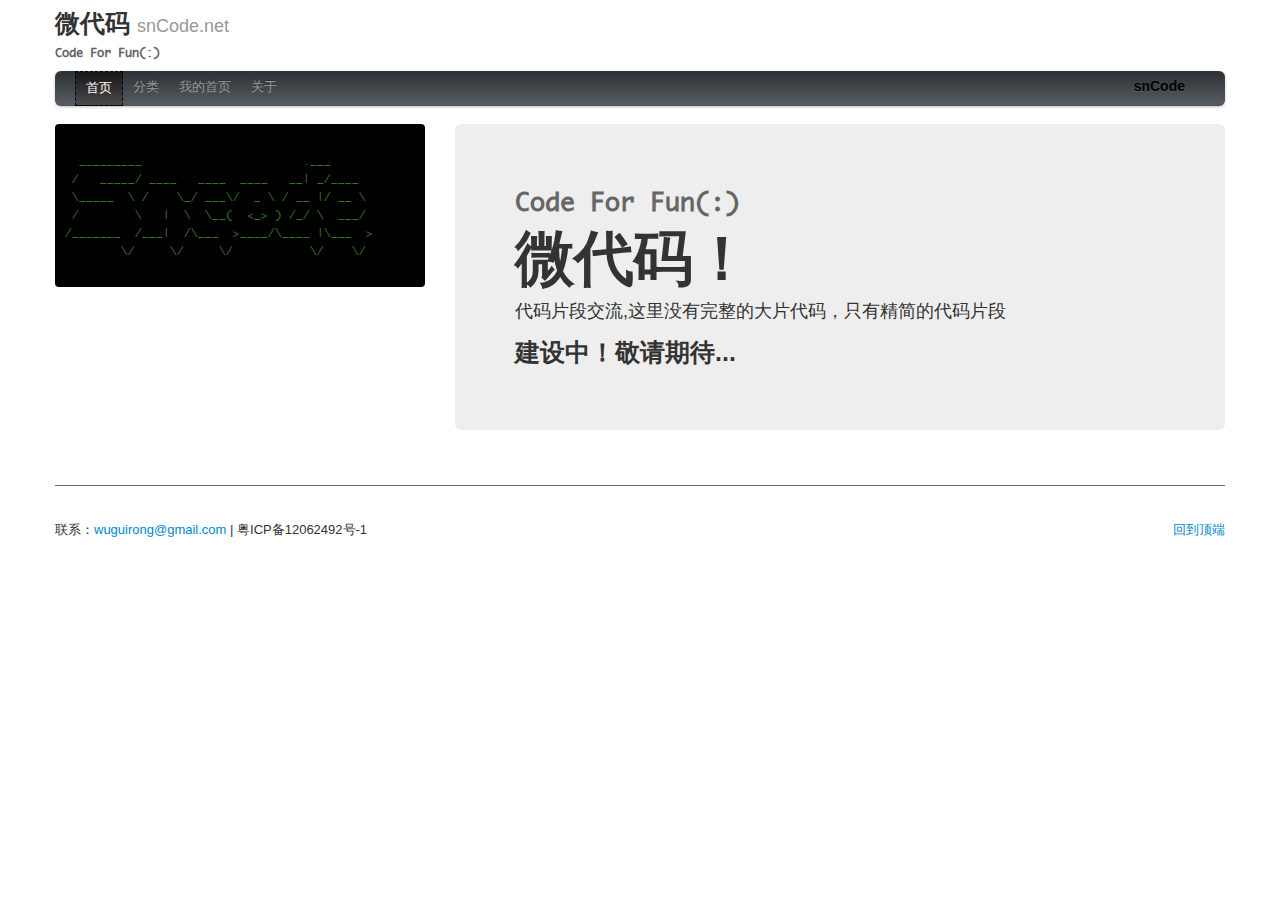
<file: webdesign/index.html>
<!DOCTYPE html>
<html lang="en">
<head>
<meta http-equiv="Content-Type" content="text/html; charset=UTF-8">
<title>微代码-代码片段交流</title>
<meta name="description" content="">
<meta name="author" content="">
<link rel="shortcut icon" href="favicon.ico" />
<link href="./css/bootstrap.css" rel="stylesheet">
<link href="./css/bootstrap-responsive.css" rel="stylesheet">
<link href="./css/my.css" rel="stylesheet">
</head>
<body >
<div class="container">
<header>
<div class="row">
	<div class="span6"><h2>微代码 <small>snCode.net </small>  </h2><h5 style="color:#666;font-family: Monaco, monacoregular;"><strong>Code For Fun(:)</strong></h5></div>
</div>
</header>
<div class="navbar">
    <div class="navbar-inner">
      <div class="container">
        <a class="btn btn-navbar" data-toggle="collapse" data-target=".nav-collapse">
          <span class="icon-bar"></span>
          <span class="icon-bar"></span>
          <span class="icon-bar"></span>
        </a>
        
        <div class="nav-collapse">
          <ul class="nav">
            <li class="active"><a href="#">首页</a></li>
            <li  ><a href="#">分类</a></li>
            <li  ><a href="#">我的首页</a></li>
            <li  ><a href="#">关于</a></li>
          </ul>
        </div><!-- /.nav-collapse -->
        <a class="brand" id="snbrand" href="#" style="">snCode</a>
      </div>
    </div><!-- /navbar-inner -->
  </div>
<div class="row-fluid">
	<div class="span4" >
	<pre style="background-color:black;color:#372;font-size:11px;"> 
  _________                       .___      
 /   _____/ ____   ____  ____   __| _/____  
 \_____  \ /    \_/ ___\/  _ \ / __ |/ __ \ 
 /        \   |  \  \__(  <_> ) /_/ \  ___/ 
/_______  /___|  /\___  >____/\____ |\___  >
        \/     \/     \/           \/    \/ 
    </pre>
    </div>
    <div class="span8">
      <div class="hero-unit">
        <h2 style="color:#666;font-family: Monaco, monacoregular;"><strong>Code For Fun(:)</strong></h2><p></p>
        <h1>微代码！</h1><p></p>
        <p> 代码片段交流,这里没有完整的大片代码，只有精简的代码片段</p>

        <h2>建设中！敬请期待...</h2>
      </div>
    </div>
</div>
<footer class="footer" >
<p class="pull-right"><a href="#">回到顶端</a></p>
<p> 联系：<a href="mailto:wuguirong@gmail.com" >wuguirong@gmail.com</a> | 粤ICP备12062492号-1</p>
</footer>
</div>
<script type="text/javascript" src="./js/jquery-1.8.1.js"></script>
<script type="text/javascript" src="./js/bootstrap.js"></script>
</body>
</html>
</file>
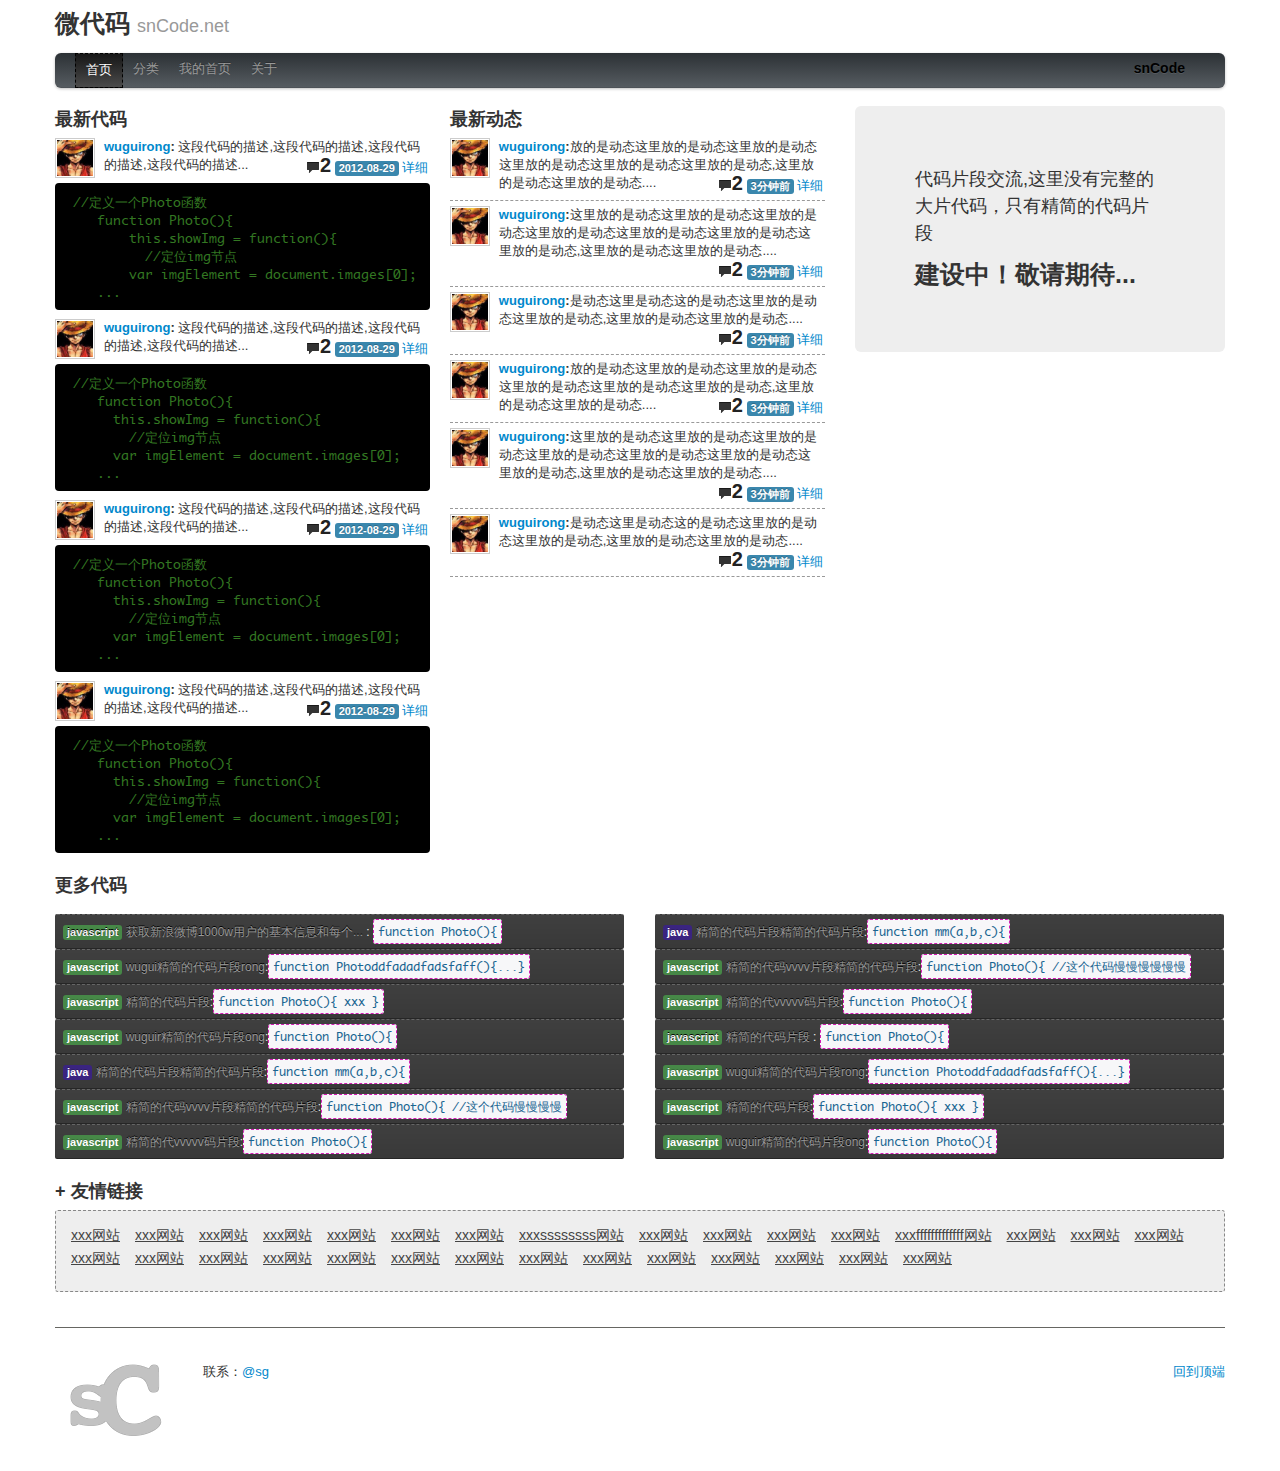
<file: webdesign/main.html>
<!DOCTYPE html>
<html lang="en">
<head>
<meta http-equiv="Content-Type" content="text/html; charset=UTF-8">
<title>微代码-代码片段交流</title>
<meta name="description" content="">
<meta name="author" content="">
<meta name="viewport" content="width=device-width, initial-scale=1"> 
<link rel="shortcut icon" href="favicon.ico" />
<link href="./css/bootstrap.css" rel="stylesheet">
<link href="./css/bootstrap-responsive.css" rel="stylesheet">
<link href="./css/my.css" rel="stylesheet">
</head>
<body>
<div class="container">
<header>
<div class="row">
	<div class="span3" id="site-logo"><h2>微代码 <small>snCode.net</small></h2></div>
</div>
</header>
  <div class="navbar">
    <div class="navbar-inner">
      <div class="container">
        <a class="btn btn-navbar" data-toggle="collapse" data-target=".nav-collapse">
          <span class="icon-bar"></span>
          <span class="icon-bar"></span>
          <span class="icon-bar"></span>
        </a>
        
        <div class="nav-collapse">
          <ul class="nav">
            <li class="active"><a href="#">首页</a></li>
            <li><a href="#">分类</a></li>
            <li><a href="#">我的首页</a></li>
            <li><a href="#">关于</a></li>
          </ul>
        </div><!-- /.nav-collapse -->
        <a class="brand" id="snbrand" href="#" style="">snCode</a>
      </div>
    </div><!-- /navbar-inner -->
  </div>
  <section>
	<div class="row">
	<div class="span8" >
		<div class="row-fluid">
			<div class="span6">
        <h3>最新代码</h3>
        <ul class="unstyled" >
          <li>
            <div class="row-fluid pd">
            <div class="span2" ><a href="#" ><img class="head" src="img/head.jpeg" /></a></div>
            <div class="span10" ><strong><a href="#">wuguirong</a>:</strong> 这段代码的描述,这段代码的描述,这段代码的描述,这段代码的描述... 
            <span class="pull-right"><i class="icon-comment"></i><a href="#" ><span class="commentcount">2</span></a> <span class="label label-info ">2012-08-29</span> <a href="#" >详细</a></span></div></div>
    				<pre style="background-color:black;color:#372;font-size:13px;"> //定义一个Photo函数
    function Photo(){
    	this.showImg = function(){
    	  //定位img节点
    	var imgElement = document.images[0];
    ... </pre>
          </li>
         <li>
            <div class="row-fluid pd">
            <div class="span2" ><a href="#" ><img class="head" src="img/head.jpeg" /></a></div>
            <div class="span10" ><strong><a href="#">wuguirong</a>:</strong> 这段代码的描述,这段代码的描述,这段代码的描述,这段代码的描述... 
            <span class="pull-right"><i class="icon-comment"></i><a href="#" ><span class="commentcount">2</span></a> <span class="label label-info ">2012-08-29</span> <a href="#" >详细</a></span></div></div>
            <pre style="background-color:black;color:#372;font-size:13px;"> //定义一个Photo函数
    function Photo(){
      this.showImg = function(){
        //定位img节点
      var imgElement = document.images[0];
    ... </pre>
          </li>
          <li>
            <div class="row-fluid pd">
            <div class="span2" ><a href="#" ><img class="head" src="img/head.jpeg" /></a></div>
            <div class="span10" ><strong><a href="#">wuguirong</a>:</strong> 这段代码的描述,这段代码的描述,这段代码的描述,这段代码的描述... 
            <span class="pull-right"><i class="icon-comment"></i><a href="#" ><span class="commentcount">2</span></a> <span class="label label-info ">2012-08-29</span> <a href="#" >详细</a></span></div></div>
            <pre style="background-color:black;color:#372;font-size:13px;"> //定义一个Photo函数
    function Photo(){
      this.showImg = function(){
        //定位img节点
      var imgElement = document.images[0];
    ... </pre>
          </li>
          <li>
            <div class="row-fluid pd">
            <div class="span2" ><a href="#" ><img class="head" src="img/head.jpeg" /></a></div>
            <div class="span10" ><strong><a href="#">wuguirong</a>:</strong> 这段代码的描述,这段代码的描述,这段代码的描述,这段代码的描述... 
            <span class="pull-right"><i class="icon-comment"></i><a href="#" ><span class="commentcount">2</span></a> <span class="label label-info ">2012-08-29</span> <a href="#" >详细</a></span></div></div>
            <pre style="background-color:black;color:#372;font-size:13px;"> //定义一个Photo函数
    function Photo(){
      this.showImg = function(){
        //定位img节点
      var imgElement = document.images[0];
    ... </pre>
          </li>
        </ul>
			</div>
			<div class="span6">
        <h3>最新动态</h3>
         <ul class="unstyled tweets uinfo" >
          <li>
            <div class="row-fluid pd">
            <div class="span2" ><a href="#" ><img class="head" src="img/head.jpeg" /></a></div>
            <div class="span10" ><strong><a href="#">wuguirong</a>:</strong>放的是动态这里放的是动态这里放的是动态这里放的是动态这里放的是动态这里放的是动态,这里放的是动态这里放的是动态.... 
            <span class="pull-right"><i class="icon-comment"></i><span class="commentcount">2</span> <span class="label label-info ">3分钟前</span> <a href="#" >详细</a></span></div></div>
          </li>
          <li>
            <div class="row-fluid pd">
            <div class="span2" ><a href="#" ><img class="head" src="img/head.jpeg" /></a></div>
            <div class="span10" ><strong><a href="#">wuguirong</a>:</strong>这里放的是动态这里放的是动态这里放的是动态这里放的是动态这里放的是动态这里放的是动态这里放的是动态,这里放的是动态这里放的是动态.... 
            <span class="pull-right"><i class="icon-comment"></i><span class="commentcount">2</span> <span class="label label-info ">3分钟前</span> <a href="#" >详细</a></span></div></div>
          </li>
          <li>
            <div class="row-fluid pd">
            <div class="span2" ><a href="#" ><img class="head" src="img/head.jpeg" /></a></div>
            <div class="span10" ><strong><a href="#">wuguirong</a>:</strong>是动态这里是动态这的是动态这里放的是动态这里放的是动态,这里放的是动态这里放的是动态.... 
            <span class="pull-right"><i class="icon-comment"></i><span class="commentcount">2</span> <span class="label label-info ">3分钟前</span> <a href="#" >详细</a></span></div></div>
          </li>
          <li>
            <div class="row-fluid pd">
            <div class="span2" ><a href="#" ><img class="head" src="img/head.jpeg" /></a></div>
            <div class="span10" ><strong><a href="#">wuguirong</a>:</strong>放的是动态这里放的是动态这里放的是动态这里放的是动态这里放的是动态这里放的是动态,这里放的是动态这里放的是动态.... 
            <span class="pull-right"><i class="icon-comment"></i><span class="commentcount">2</span> <span class="label label-info ">3分钟前</span> <a href="#" >详细</a></span></div></div>
          </li>
          <li>
            <div class="row-fluid pd">
            <div class="span2" ><a href="#" ><img class="head" src="img/head.jpeg" /></a></div>
            <div class="span10" ><strong><a href="#">wuguirong</a>:</strong>这里放的是动态这里放的是动态这里放的是动态这里放的是动态这里放的是动态这里放的是动态这里放的是动态,这里放的是动态这里放的是动态.... 
            <span class="pull-right"><i class="icon-comment"></i><span class="commentcount">2</span> <span class="label label-info ">3分钟前</span> <a href="#" >详细</a></span></div></div>
          </li>
          <li>
            <div class="row-fluid pd">
            <div class="span2" ><a href="#" ><img class="head" src="img/head.jpeg" /></a></div>
            <div class="span10" ><strong><a href="#">wuguirong</a>:</strong>是动态这里是动态这的是动态这里放的是动态这里放的是动态,这里放的是动态这里放的是动态.... 
            <span class="pull-right"><i class="icon-comment"></i><span class="commentcount">2</span> <span class="label label-info ">3分钟前</span> <a href="#" >详细</a></span></div></div>
          </li>
        </ul>
      </div>
		</div>
    </div>
    <div class="span4">
      <div class="hero-unit"> <!--
        <h1>微代码！</h1><p></p> -->
        <p> 代码片段交流,这里没有完整的大片代码，只有精简的代码片段</p>
        <h2>建设中！敬请期待...</h2>
      </div>
    </div>
	</div>
</section>
<section>
    <h3>更多代码</h3>
    <div  class="row">
      <div class="span12 moreCode">
        <ul class="thumbnails">
         <li class="span6"><p> <span class="label label-javascript"><a href="#" >javascript</a></span> <a href="#"> 获取新浪微博1000w用户的基本信息和每个... </a> : <code>function Photo(){ </code> </p></li>
          <li class="span6"><p> <span class="label label-java">java</span> <a href="#">精简的代码片段精简的代码片段</a>:<code>function mm(a,b,c){ </code></li>
          <li class="span6"><p> <span class="label label-javascript">javascript</span> <a href="#">wugui精简的代码片段rong</a>:<code>function Photoddfadadfadsfaff(){...} </code></p></li>
          <li class="span6"><p> <span class="label label-javascript">javascript</span> <a href="#">精简的代码vvvv片段精简的代码片段</a>:<code>function Photo(){ //这个代码慢慢慢慢慢慢 </code></p></li>
          <li class="span6"><p> <span class="label label-javascript">javascript</span> <a href="#">精简的代码片段</a>:<code>function Photo(){ xxx } </code></p></li>
          <li class="span6"><p> <span class="label label-javascript">javascript</span> <a href="#">精简的代vvvvv码片段</a>:<code>function Photo(){ </code></p></li>
          <li class="span6"><p> <span class="label label-javascript">javascript</span> <a href="#">wuguir精简的代码片段ong</a>:<code>function Photo(){ </code></p></li>
          <li class="span6"><p> <span class="label label-javascript"><a href="#" >javascript</a></span> <a href="#"> 精简的代码片段</a> : <code>function Photo(){ </code> </p></li>
          <li class="span6"><p> <span class="label label-java">java</span> <a href="#">精简的代码片段精简的代码片段</a>:<code>function mm(a,b,c){ </code></p></li>
          <li class="span6"><p> <span class="label label-javascript">javascript</span> <a href="#">wugui精简的代码片段rong</a>:<code>function Photoddfadadfadsfaff(){...} </code></p></li>
          <li class="span6"><p> <span class="label label-javascript">javascript</span> <a href="#">精简的代码vvvv片段精简的代码片段</a>:<code>function Photo(){ //这个代码慢慢慢慢 </code></p></li>
          <li class="span6"><p> <span class="label label-javascript">javascript</span> <a href="#">精简的代码片段</a>:<code>function Photo(){ xxx } </code></p></li>
          <li class="span6"><p> <span class="label label-javascript">javascript</span> <a href="#">精简的代vvvvv码片段</a>:<code>function Photo(){ </code></p></li>
          <li class="span6"><p> <span class="label label-javascript">javascript</span> <a href="#">wuguir精简的代码片段ong</a>:<code>function Photo(){ </code></p></li>

        </ul>
      </div>
    </div>
</section>
<section>
    <h3>+ 友情链接</h3>
    <div  class="row">
      <div  class="span12 ">
        <div id="SNlinks" >
        <ul class="unstyled">
          <li><a href="#" >xxx网站</a></li>
          <li><a href="#" >xxx网站</a></li>
          <li><a href="#" >xxx网站</a></li>
          <li><a href="#" >xxx网站</a></li>
          <li><a href="#" >xxx网站</a></li>
          <li><a href="#" >xxx网站</a></li>
          <li><a href="#" >xxx网站</a></li>
          <li><a href="#" >xxxssssssss网站</a></li>
          <li><a href="#" >xxx网站</a></li>
          <li><a href="#" >xxx网站</a></li>
           <li><a href="#" >xxx网站</a></li>
          <li><a href="#" >xxx网站</a></li>
          <li><a href="#" >xxxfffffffffffff网站</a></li>
          <li><a href="#" >xxx网站</a></li>
          <li><a href="#" >xxx网站</a></li>
          <li><a href="#" >xxx网站</a></li>
          <li><a href="#" >xxx网站</a></li>
          <li><a href="#" >xxx网站</a></li>
          <li><a href="#" >xxx网站</a></li>
          <li><a href="#" >xxx网站</a></li>
           <li><a href="#" >xxx网站</a></li>
          <li><a href="#" >xxx网站</a></li>
          <li><a href="#" >xxx网站</a></li>
          <li><a href="#" >xxx网站</a></li>
          <li><a href="#" >xxx网站</a></li>
          <li><a href="#" >xxx网站</a></li>
          <li><a href="#" >xxx网站</a></li>
          <li><a href="#" >xxx网站</a></li>
          <li><a href="#" >xxx网站</a></li>
          <li><a href="#" >xxx网站</a></li>
        </ul>
        </div>
      </div>
    </div>
</section>
<footer class="footer" >
<h4 id="footlogo">snCode.net</h4>
<p class="pull-right"><a href="#">回到顶端</a></p>
<p> 联系：<a href="mailto:wuguirong@gmail.com" >@sg</a></p>
</footer>
</div>
</body>
</html>
</file>
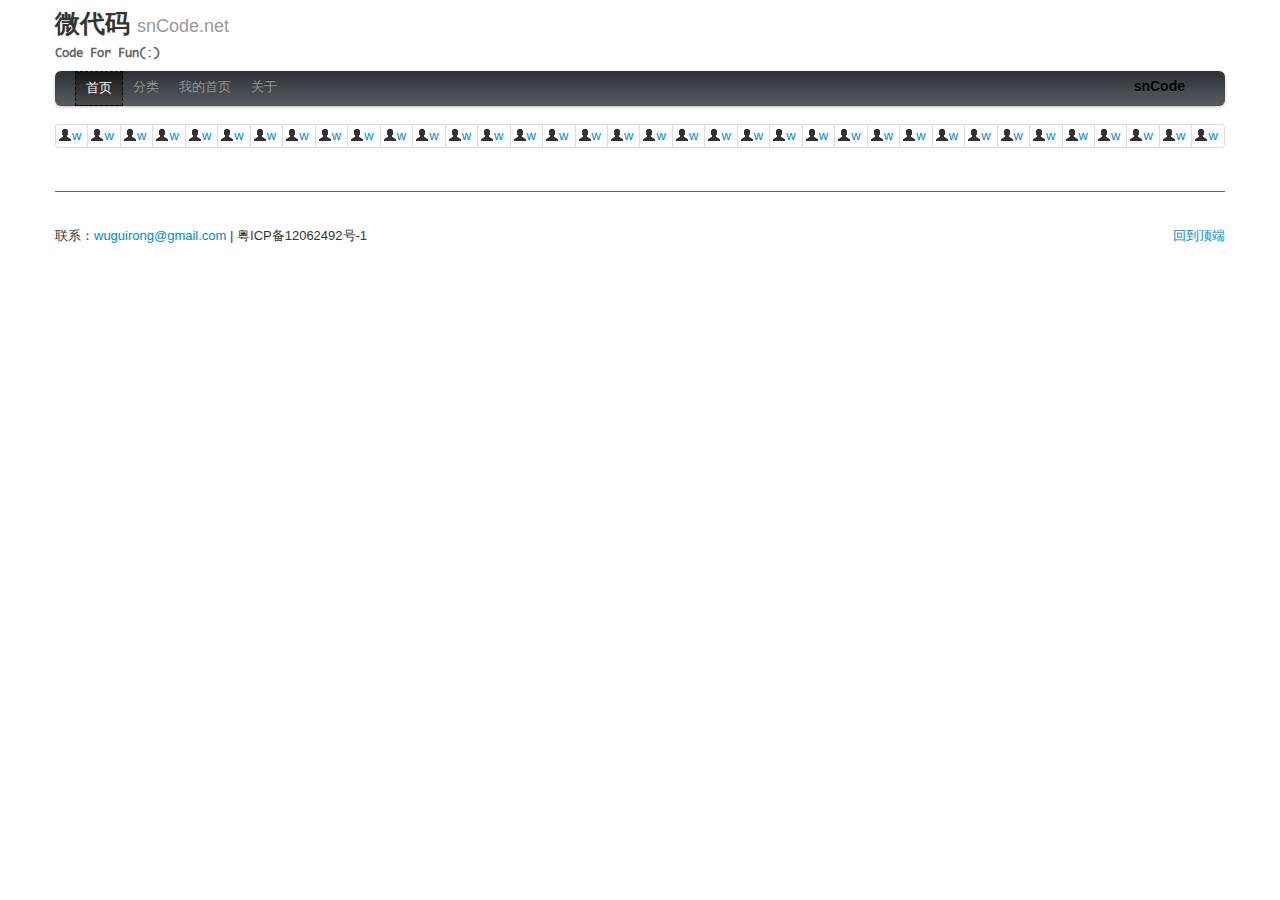
<file: webdesign/table.html>
<!DOCTYPE html>
<html lang="en">
<head>
<meta http-equiv="Content-Type" content="text/html; charset=UTF-8">
<title>微代码-代码片段交流</title>
<meta name="description" content="">
<meta name="author" content="">
<link rel="shortcut icon" href="favicon.ico" />
<link href="./css/bootstrap.css" rel="stylesheet">
<link href="./css/bootstrap-responsive.css" rel="stylesheet">
<link href="./css/my.css" rel="stylesheet">
<style type="text/css">
table.map {
  width: 100%;
  margin-bottom: 18px;
  border: 1px solid #666666;
  border-collapse: separate;
  *border-collapse: collapsed;
  border-left: 0;
}

table.map tr td{
  width:140px;
  height: 124px;
  border-left: 1px solid #666666;
}
table.map tr td{
  border-top: 1px solid #666666;
}
table.map tr td.xpath{
  width: 40px;
  background-color: #aaa;
}
</style>
</head>
<body >
<div class="container">
<header>
<div class="row">
	<div class="span6"><h2>微代码 <small>snCode.net </small>  </h2><h5 style="color:#666;font-family: Monaco, monacoregular;"><strong>Code For Fun(:)</strong></h5></div>
</div>
</header>
<div class="navbar">
    <div class="navbar-inner">
      <div class="container">
        <a class="btn btn-navbar" data-toggle="collapse" data-target=".nav-collapse">
          <span class="icon-bar"></span>
          <span class="icon-bar"></span>
          <span class="icon-bar"></span>
        </a>
        
        <div class="nav-collapse">
          <ul class="nav">
            <li class="active"><a href="#">首页</a></li>
            <li  ><a href="#">分类</a></li>
            <li  ><a href="#">我的首页</a></li>
            <li  ><a href="#">关于</a></li>
          </ul>
        </div><!-- /.nav-collapse -->
        <a class="brand" id="snbrand" href="#" style="">snCode</a>
      </div>
    </div><!-- /navbar-inner -->
  </div>
<div class="row">
	<div class="span12" >
	 <table class="table table-bordered" >
    <tbody>
      <tr>
        <td style="width:10px;height:10px;padding:2px;" >
        <i class="icon-user"></i><a href="#" title="wuguirong"  >w</a>
        </td>
        <td style="width:10px;height:10px;padding:2px;" >
        <i class="icon-user"></i><a href="#"  >w</a>
        </td>
        <td style="width:10px;height:10px;padding:2px;" >
        <i class="icon-user"></i><a href="#"  >w</a>
        </td>
        <td style="width:10px;height:10px;padding:2px;" >
        <i class="icon-user"></i><a href="#"  >w</a>
        </td>
        <td style="width:10px;height:10px;padding:2px;" >
        <i class="icon-user"></i><a href="#"  >w</a>
        </td>
        <td style="width:10px;height:10px;padding:2px;" >
        <i class="icon-user"></i><a href="#"  >w</a>
        </td>
        <td style="width:10px;height:10px;padding:2px;" >
        <i class="icon-user"></i><a href="#"  >w</a>
        </td>
        <td style="width:10px;height:10px;padding:2px;" >
        <i class="icon-user"></i><a href="#"  >w</a>
        </td>
        <td style="width:10px;height:10px;padding:2px;" >
        <i class="icon-user"></i><a href="#"  >w</a>
        </td>
        <td style="width:10px;height:10px;padding:2px;" >
        <i class="icon-user"></i><a href="#"  >w</a>
        </td>
        <td style="width:10px;height:10px;padding:2px;" >
        <i class="icon-user"></i><a href="#"  >w</a>
        </td>
        <td style="width:10px;height:10px;padding:2px;" >
        <i class="icon-user"></i><a href="#"  >w</a>
        </td>
        <td style="width:10px;height:10px;padding:2px;" >
        <i class="icon-user"></i><a href="#"  >w</a>
        </td>
        <td style="width:10px;height:10px;padding:2px;" >
        <i class="icon-user"></i><a href="#"  >w</a>
        </td>
        <td style="width:10px;height:10px;padding:2px;" >
        <i class="icon-user"></i><a href="#"  >w</a>
        </td>
        <td style="width:10px;height:10px;padding:2px;" >
        <i class="icon-user"></i><a href="#"  >w</a>
        </td>
        <td style="width:10px;height:10px;padding:2px;" >
        <i class="icon-user"></i><a href="#"  >w</a>
        </td>
        <td style="width:10px;height:10px;padding:2px;" >
        <i class="icon-user"></i><a href="#"  >w</a>
        </td>
        <td style="width:10px;height:10px;padding:2px;" >
        <i class="icon-user"></i><a href="#"  >w</a>
        </td>
        <td style="width:10px;height:10px;padding:2px;" >
        <i class="icon-user"></i><a href="#"  >w</a>
        </td>
        <td style="width:10px;height:10px;padding:2px;" >
        <i class="icon-user"></i><a href="#"  >w</a>
        </td>
        <td style="width:10px;height:10px;padding:2px;" >
        <i class="icon-user"></i><a href="#"  >w</a>
        </td>
        <td style="width:10px;height:10px;padding:2px;" >
        <i class="icon-user"></i><a href="#"  >w</a>
        </td>
        <td style="width:10px;height:10px;padding:2px;" >
        <i class="icon-user"></i><a href="#"  >w</a>
        </td>
        <td style="width:10px;height:10px;padding:2px;" >
        <i class="icon-user"></i><a href="#"  >w</a>
        </td>
        <td style="width:10px;height:10px;padding:2px;" >
        <i class="icon-user"></i><a href="#"  >w</a>
        </td>
        <td style="width:10px;height:10px;padding:2px;" >
        <i class="icon-user"></i><a href="#"  >w</a>
        </td>
        <td style="width:10px;height:10px;padding:2px;" >
        <i class="icon-user"></i><a href="#"  >w</a>
        </td>
        <td style="width:10px;height:10px;padding:2px;" >
        <i class="icon-user"></i><a href="#"  >w</a>
        </td>
        <td style="width:10px;height:10px;padding:2px;" >
        <i class="icon-user"></i><a href="#"  >w</a>
        </td>
        <td style="width:10px;height:10px;padding:2px;" >
        <i class="icon-user"></i><a href="#"  >w</a>
        </td>
        <td style="width:10px;height:10px;padding:2px;" >
        <i class="icon-user"></i><a href="#"  >w</a>
        </td>
        <td style="width:10px;height:10px;padding:2px;" >
        <i class="icon-user"></i><a href="#"  >w</a>
        </td>
        <td style="width:10px;height:10px;padding:2px;" >
        <i class="icon-user"></i><a href="#"  >w</a>
        </td>
        <td style="width:10px;height:10px;padding:2px;" >
        <i class="icon-user"></i><a href="#"  >w</a>
        </td>
        <td style="width:10px;height:10px;padding:2px;" >
        <i class="icon-user"></i><a href="#"  >w</a>
        </td>
      </tr>
      
    </tbody>  
   </table>
  </div>
</div>
<footer class="footer" >
<p class="pull-right"><a href="#">回到顶端</a></p>
<p> 联系：<a href="mailto:wuguirong@gmail.com" >wuguirong@gmail.com</a> | 粤ICP备12062492号-1</p>
</footer>
</div>
<script type="text/javascript" src="./js/jquery-1.8.1.js"></script>
<script type="text/javascript" src="./js/bootstrap.js"></script>
</body>
</html>
</file>
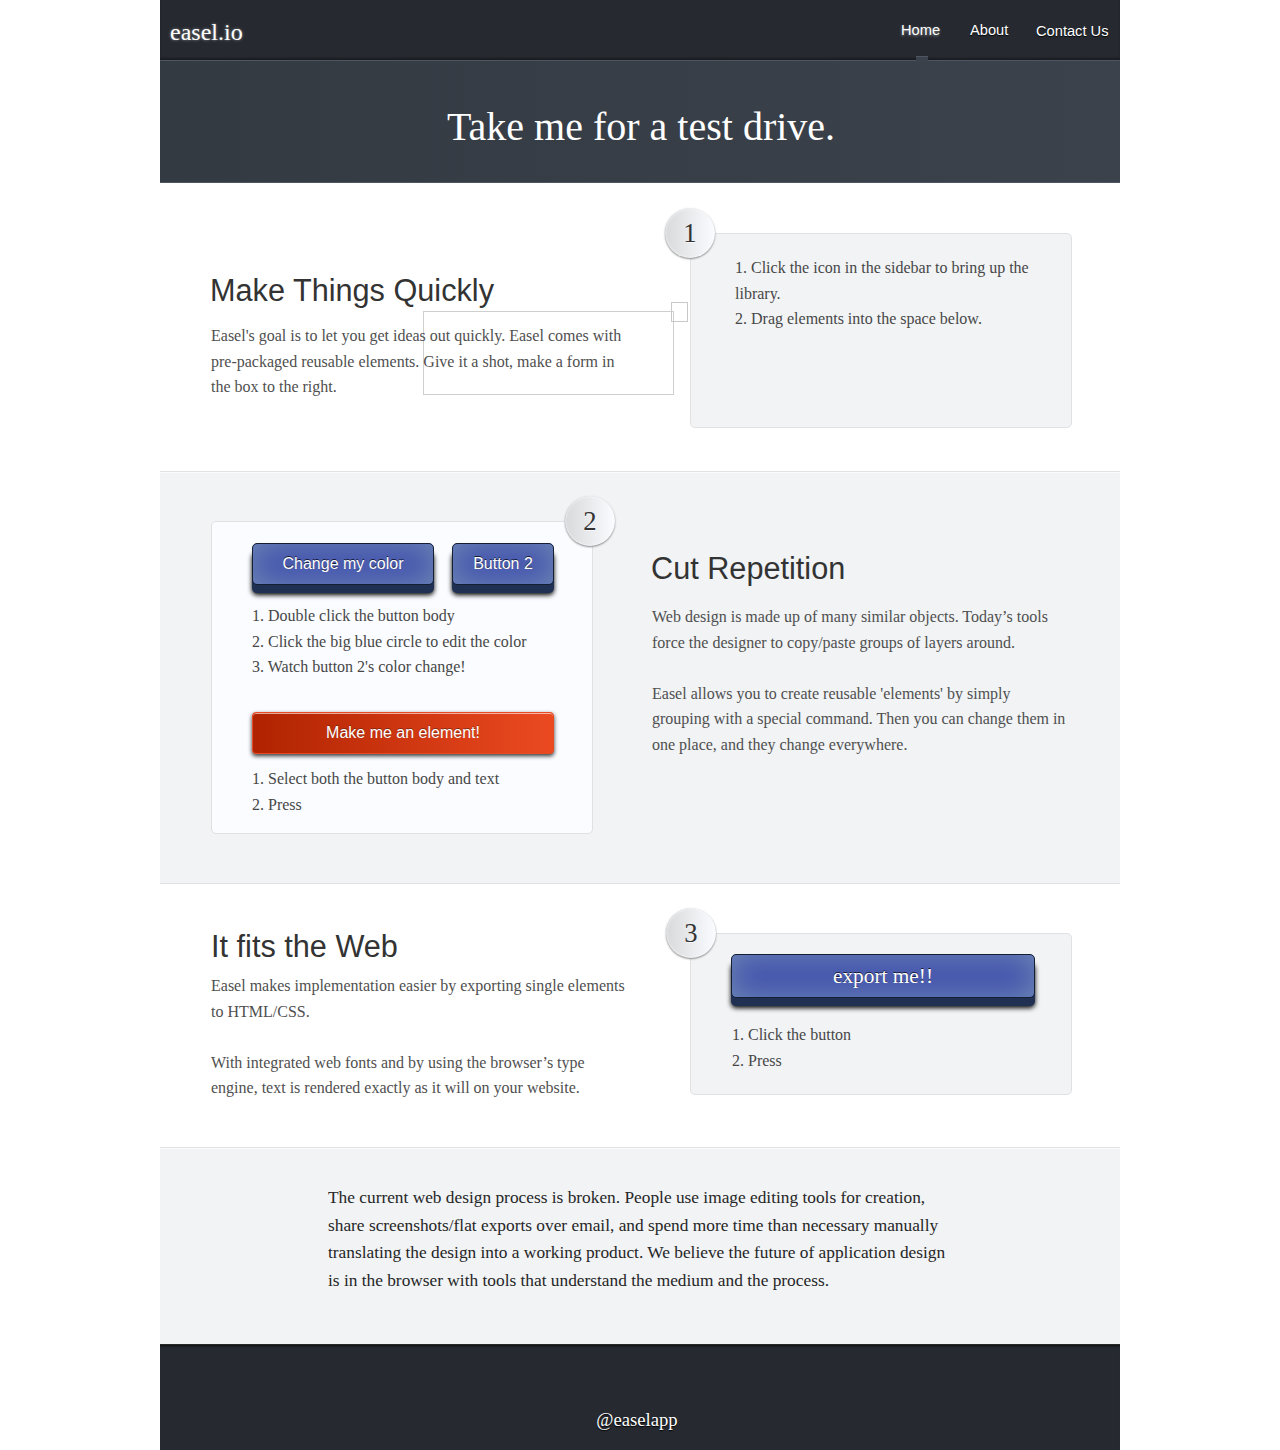
<file: webdesign/text.html>
<!DOCTYPE HTML>
<html lang="en">
  
  <head>
    <meta charset="utf-8" />
    <title>Demo</title>
    <link href="./text.css" rel="stylesheet">
  </head>
  
  <body>
    <div id="page-wrapper">
      <div class="rectangle">
        <div class="text">easel.io</div>
        <div class="text-1">About</div>
        <div class="text-2">Home</div>
        <div class="text-3"></div>
        <div class="text-4">Contact Us</div>
      </div>
      <div class="rectangle-1">
        <div class="path"></div>
        <p class="textarea">Take me for a test drive.</p>
      </div>
      <div class="rectangle-2">
        <p class="textarea-1">1. Click the icon in the sidebar to bring up the library.
          <br/>2. Drag elements into the space below.</p>
      </div>
      <div class="oval">
        <div class="text-5">1</div>
      </div>
      <div class="text-6">Make Things Quickly</div>
      <div class="path-3"></div>
      <div class="path-4"></div>
      <p class="textarea-2">Easel's goal is to let you get ideas out quickly. Easel comes with pre-packaged
        reusable elements. Give it a shot, make a form in the box to the right.</p>
      <div class="rectangle-3">
        <div class="rectangle-4">
          <div class="rectangle-5">
            <div class="text-7">Button 2</div>
          </div>
          <div class="rectangle-6">
            <div class="text-8">Change my color</div>
          </div>
          <p class="textarea-3">1. Double click the button body
            <br/>2. Click the big blue circle to edit the color
            <br/>3. Watch button 2's color change!</p>
          <div class="rectangle-7">
            <div class="text-9">Make me an element!</div>
          </div>
          <p class="textarea-4">1. Select both the button body and text
            <br/>2. Press</p>
        </div>
        <div class="oval-1">
          <div class="text-10">2</div>
        </div>
        <div class="text-11">Cut Repetition</div>
        <p class="textarea-7">Web design is made up of many similar objects. Today’s tools force the designer
          to copy/paste groups of layers around.
          <br/>
          <br/>Easel allows you to create reusable 'elements' by simply grouping with a special
          command. Then you can change them in one place, and they change everywhere.</p>
      </div>
      <div class="rectangle-10">
        <div class="rectangle-11">
          <div class="text-12">export me!!</div>
        </div>
        <p class="textarea-8">1. Click the button
          <br/>2. Press</p>
      </div>
      <div class="oval-2">
        <div class="text-13">3</div>
      </div>
      <div class="text-14">It fits the Web</div>
      <p class="textarea-12">Easel makes implementation easier by exporting single elements to HTML/CSS.
        <br/>
        <br/>With integrated web fonts and by using the browser’s type engine, text is rendered
        exactly as it will on your website.  </p>
      <div class="rectangle-15">
        <p class="textarea-13">The current web design process is broken. People use image editing tools for creation,
          share screenshots/flat exports over email, and spend more time than necessary manually
          translating the design into a working product. We believe the future of application
          design is in the browser with tools that understand the medium and the process.</p>
      </div>
      <div class="rectangle-16">
        <div class="text-15">@easelapp</div>
      </div>
      <p class="textarea-14">Easel makes implementation easier by exporting single elements to HTML/CSS.
        <br/>
        <br/>With integrated web fonts and by using the browser’s type engine, text is rendered
        exactly as it will on your website.  </p>
      <p class="textarea-15">Easel's goal is allowing you to get your ideas out as quickly as possible. Maybe
        you want to create a beautiful button?</p>
    </div>
  </body>

</html>
</file>
<file: webdesign/css/my.css>
@font-face {
    font-family: 'monacoregular';
    src: url('monaco-webfont.eot');
    src: url('monaco-webfont.eot?#iefix') format('embedded-opentype'),
         url('monaco-webfont.woff') format('woff'),
         url('monaco-webfont.ttf') format('truetype'),
         url('monaco-webfont.svg#monacoregular') format('svg');
    font-weight: normal;
    font-style: normal;

}

body{
	position: relative;
	-webkit-transition: left .2s ease;
}

header{
	margin-bottom:9px;
	padding-bottom:0px;
	padding-top:5px;
}

footer{
	margin-top: 25px;
	padding: 35px 0 36px;
	border-top: 1px solid #666662;
}

section{
	padding-top: 0px;
	padding-bottom: 10px;
}

code{
	color: #196591;
	padding: 4px 4px;
	border: 1px dashed #D11CB4;
}

[class^="scicon-"],
[class*=" scicon-"] {
  display: inline-block;
  width: 16px;
  height: 16px;
  *margin-right: .3em;
  line-height: 16px;
  vertical-align: text-top;
  background-image: url("../img/scicons.png");
  background-position: 16px 16px;
  background-repeat: no-repeat;
}

[class^="scicon-"]:last-child,
[class*=" scicon-"]:last-child {
  *margin-left: 0;
}

#site-logo{
	text-shadow: 0 1px 0 rgba(255, 255, 255, .5), 0 0 30px rgba(255, 255, 255, .125);
}

.label-javascript{
	background-color: #468847
}
.label-java{
	background-color: #3A2480
}

#snbrand{
	float: right;
	font-size: 14px;
	font-weight: bold;
	color: black;
	text-shadow: 0 1px 0 rgba(255, 255, 255, .1), 0 0 30px rgba(255, 255, 255, .125);
}

.commentcount{
	text-shadow: 0 1px 0 rgba(255, 255, 255, 1), 0 0 30px rgba(255, 255, 255, .125);
	font-weight: bold;
	font-size: 20px;
	color: #222;
}

.pd{
	margin-top: 5px;
	margin-bottom: 5px;
}

.pd  div.span2{
	width:10.5%;
}
.pd  div.span10{
	width:86.5%;
}

img.head{
	width:36px;
	height:36px;
	border:1px solid #ccc;
	padding:1px;
	background:#fff;
}

.tweets li {
	border-bottom: thin;
	border-bottom-style: dashed;
	border-bottom-color: #999;
}

.uinfo li div.span2{
	width:10.5%;
}
.uinfo li div.span10{
	width:86.5%;
}

/* 更多代码 */
.moreCode {
	font-size: 12px;
	min-height: 60px;
	padding-top: 10px;
	margin-top: 5px;
	-webkit-border-radius: 3px;
	-moz-border-radius: 3px;
}

.moreCode ul li{
	margin-bottom: 0px;
}

.moreCode ul li p{
	padding: 8px;
	margin-right: 1px;
	margin-bottom: 0px;
	color: #eee;
	background-color: #3F3F3F;
	-webkit-border-radius: 2px;
	-moz-border-radius: 2px;
	border-top: 1px dashed #666;
	background-image: -webkit-gradient(linear, left top, left bottom, color-stop(0, rgba(0,0,0,0.00)), color-stop(1, rgba(0,0,0,0.10)));
  	background-image: -webkit-linear-gradient(top, rgba(0,0,0,0.00) 0%, rgba(0,0,0,0.10) 100%);
  	background-image: -moz-linear-gradient(top, rgba(0,0,0,0.00) 0%, rgba(0,0,0,0.10) 100%);
  	background-image: -o-linear-gradient(top, rgba(0,0,0,0.00) 0%, rgba(0,0,0,0.10) 100%);
  	background-image: -ms-linear-gradient(top, rgba(0,0,0,0.00) 0%, rgba(0,0,0,0.10) 100%);
  	background-image: linear-gradient(top, rgba(0,0,0,0.00) 0%, rgba(0,0,0,0.10) 100%);
  	-webkit-box-shadow: inset 0px -1px 0px #262626;
  	-moz-box-shadow: inset 0px -1px 0px #262626;
  	box-shadow: inset 0px -1px 0px #262626;
}

.moreCode a {
	color: #999;
  	text-shadow: 0px -1px 0px #000;
}

.moreCode span a {
	color: #eee;
}


/* 友情连接 */
#SNlinks {
	font-size: 14px;
	line-height: 24px;
	min-height: 60px;
	background-color: #eee;
	padding: 10px;
	margin-top: 5px;
	-webkit-border-radius: 3px;
	-moz-border-radius: 3px;
	border:  1px dashed #888;
}

#SNlinks ul li {
	display: inline-block;
	float: left;
	margin-top: 5px;
}

#SNlinks a{
	color: #444;
	padding-left: 5px;
	padding-right: 10px;
	text-decoration: underline;
}

/* 底部的LOGO */

#footlogo {
	height: 128px;
	width: 128px;
	float: left;
	background: url("../img/logotext_128bian.png") no-repeat;
	text-indent: -5000px;
	margin: -20px 20px 0 0;
}
</file>
<file: webdesign/text.css>
html, body {
  margin: 0px;
  padding: 0px;
  background-color: #ffffff;
}
#page-wrapper {
  position: relative;
  width: 960px;
  /* centers the document */
  margin: 0 auto;
  /*
  hides anything drawn off canvas.
  remove overflow and height to see things drawn off canvas.
  */
  overflow: hidden;
  height: 1450px;
}
p, h1, h2, h3, h4, h5, h6 {
  margin: 0;
}
.rectangle {
  background: #262a30;
  border: none;
  width: 960px;
  height: 60px;
  border-radius: 0px;
  -moz-box-shadow: inset 0px -2px 2px 0px rgba(0, 0, 0, 0.35);
  -webkit-box-shadow: inset 0px -2px 2px 0px rgba(0, 0, 0, 0.35);
  -o-box-shadow: inset 0px -2px 2px 0px rgba(0, 0, 0, 0.35);
  box-shadow: inset 0px -2px 2px 0px rgba(0, 0, 0, 0.35);
  position: absolute;
  top: 0px;
  left: 0px;
}
.text {
  color: #ffffff;
  font-family:"lobster";
  font-size: 18pt;
  font-weight: normal;
  font-style: normal;
  text-align: left;
  text-shadow: 0px 0px 3px rgba(255, 255, 255, 0.5);
  position: absolute;
  top: 19px;
  left: 10px;
}
.text-1 {
  color: #ffffff;
  font-family:"helvetica";
  font-size: 11pt;
  font-weight: 300;
  font-style: normal;
  text-align: left;
  text-shadow: 0px 1px 1px rgba(0, 0, 0, 0.94);
  position: absolute;
  top: 22px;
  left: 810px;
}
.text-2 {
  color: #ffffff;
  font-family:"helvetica";
  font-size: 11pt;
  font-weight: 300;
  font-style: normal;
  text-align: left;
  text-shadow: 0px 1px 3px rgba(255, 255, 255, 0.46);
  position: absolute;
  top: 22px;
  left: 741px;
}
.text-3 {
  color: #000000;
  font-family:"Arial";
  font-size: 12pt;
  font-weight: normal;
  font-style: normal;
  text-align: left;
  position: absolute;
  top: 23px;
  left: 99px;
}
.text-4 {
  color: #ffffff;
  font-family:"helvetica";
  font-size: 11pt;
  font-weight: 300;
  font-style: normal;
  text-align: left;
  text-shadow: 0px 1px 1px rgba(0, 0, 0, 0.94);
  position: absolute;
  top: 23px;
  left: 876px;
}
.rectangle-1 {
  background: #3b424b;
  background-image: -moz-linear-gradient(270deg, #3b424b 0%, #343a42 100%);
  background-image: -webkit-linear-gradient(270deg, #3b424b 0%, #343a42 100%);
  background-image: -o-linear-gradient(270deg, #3b424b 0%, #343a42 100%);
  background-image: linear-gradient(270deg, #3b424b 0%, #343a42 100%);
  border: 1px solid #4d5662;
  width: 962px;
  height: 121px;
  border-radius: 0px;
  position: absolute;
  top: 60px;
  left: -2px;
}
.path {
  background: #3b424b;
  border: none;
  width: 12px;
  height: 6px;
  -moz-box-shadow: inset 0px 1px 0px 0px #4d5662;
  -webkit-box-shadow: inset 0px 1px 0px 0px #4d5662;
  -o-box-shadow: inset 0px 1px 0px 0px #4d5662;
  box-shadow: inset 0px 1px 0px 0px #4d5662;
  position: absolute;
  top: -5px;
  left: 757px;
}
.textarea {
  color: #ffffff;
  font-family:"raleway";
  font-size: 30pt;
  font-weight: Normal;
  font-style: normal;
  text-align: center;
  line-height: 1.2;
  width: 620px;
  position: absolute;
  top: 42px;
  left: 172px;
  margin: 0;
}
.rectangle-2 {
  background: #f1f3f5;
  border: 1px solid #dfe1e3;
  width: 380px;
  height: 193px;
  border-radius: 5px;
  position: absolute;
  top: 233px;
  left: 530px;
}
.textarea-1 {
  color: #474747;
  font-family:"helvetica neue";
  font-size: 12pt;
  font-weight: 300;
  font-style: normal;
  text-align: left;
  line-height: 1.6;
  width: 300px;
  margin: 21px 0 0 44px;
  position: relative;
}
.path-1 {
  background: #222222;
  border: none;
  width: 7px;
  height: 14px;
  position: absolute;
  top: 0px;
  left: 91px;
}
.path-2 {
  background: #222222;
  border: none;
  width: 7px;
  height: 14px;
  position: absolute;
  top: 0px;
  left: 83px;
}
.oval {
  background: #fafcff;
  background-image: -moz-linear-gradient(270deg, #fafcff 0%, #d7d9db 100%);
  background-image: -webkit-linear-gradient(270deg, #fafcff 0%, #d7d9db 100%);
  background-image: -o-linear-gradient(270deg, #fafcff 0%, #d7d9db 100%);
  background-image: linear-gradient(270deg, #fafcff 0%, #d7d9db 100%);
  border: none;
  width: 50px;
  height: 50px;
  -moz-box-shadow: 0px 1px 2px 0px #8a8a8a, inset 0px 0px 3px 0px #fafcff;
  -webkit-box-shadow: 0px 1px 2px 0px #8a8a8a, inset 0px 0px 3px 0px #fafcff;
  -o-box-shadow: 0px 1px 2px 0px #8a8a8a, inset 0px 0px 3px 0px #fafcff;
  box-shadow: 0px 1px 2px 0px #8a8a8a, inset 0px 0px 3px 0px #fafcff;
  position: absolute;
  top: 208px;
  left: 505px;
  border-radius: 25px / 25px;
}
.text-5 {
  color: #333333;
  font-family:"lobster";
  font-size: 20pt;
  font-weight: normal;
  font-style: normal;
  text-align: center;
  text-shadow: 0px 1px 0px rgba(255, 255, 255, 0.7);
  line-height: 50px;
  ;
}
.text-6 {
  color: #333333;
  font-family:"helvetica";
  font-size: 23pt;
  font-weight: 300;
  font-style: normal;
  text-align: left;
  position: absolute;
  top: 273px;
  left: 50px;
}
.path-3 {
  border: 1px solid rgba(199, 199, 199, 0.85);
  width: 249px;
  height: 81.7111968353313px;
  position: absolute;
  top: 311px;
  left: 263px;
}
.path-4 {
  border: 1px solid rgba(198, 198, 198, 0.95);
  width: 14.5px;
  height: 17.51022705948583px;
  position: absolute;
  top: 302px;
  left: 511px;
}
.textarea-2 {
  color: #4f4f4f;
  font-family:"helvetica neue";
  font-size: 12pt;
  font-weight: 300;
  font-style: normal;
  text-align: left;
  line-height: 1.6;
  width: 419px;
  position: absolute;
  top: 323px;
  left: 51px;
  margin: 0;
}
.rectangle-3 {
  background: #f1f3f5;
  border: 1px solid #dfe1e3;
  width: 970px;
  height: 411px;
  border-radius: 0px;
  -moz-box-shadow: inset 0px 1px 1px 0px rgba(255, 255, 255, 0.7);
  -webkit-box-shadow: inset 0px 1px 1px 0px rgba(255, 255, 255, 0.7);
  -o-box-shadow: inset 0px 1px 1px 0px rgba(255, 255, 255, 0.7);
  box-shadow: inset 0px 1px 1px 0px rgba(255, 255, 255, 0.7);
  position: absolute;
  top: 471px;
  left: -3px;
}
.rectangle-4 {
  background: #fafcff;
  border: 1px solid #dfe1e3;
  width: 380px;
  height: 311px;
  border-radius: 5px;
  position: absolute;
  top: 49px;
  left: 53px;
}
.rectangle-5 {
  background: #4453ad;
  border: 1px solid #151e33;
  width: 100px;
  height: 40px;
  border-radius: 5px;
  -moz-box-shadow: inset 0px 0px 30px 0px #6f8bb5, 0px 8px 0px 0px #1f3053, 0px 10px 5px 0px #000000;
  -webkit-box-shadow: inset 0px 0px 30px 0px #6f8bb5, 0px 8px 0px 0px #1f3053, 0px 10px 5px 0px #000000;
  -o-box-shadow: inset 0px 0px 30px 0px #6f8bb5, 0px 8px 0px 0px #1f3053, 0px 10px 5px 0px #000000;
  box-shadow: inset 0px 0px 30px 0px #6f8bb5, 0px 8px 0px 0px #1f3053, 0px 10px 5px 0px #000000;
  position: absolute;
  top: 21px;
  left: 240px;
}
.text-7 {
  color: #ffffff;
  font-family:"helvetica";
  font-size: 12pt;
  font-weight: normal;
  font-style: normal;
  text-align: center;
  text-shadow: 0px -1px 0px rgba(0, 0, 0, 0.7);
  line-height: 40px;
  ;
}
.rectangle-6 {
  background: #4453ad;
  border: 1px solid #151e33;
  width: 180px;
  height: 40px;
  border-radius: 5px;
  -moz-box-shadow: inset 0px 0px 30px 0px #6f8bb5, 0px 8px 0px 0px #1f3053, 0px 10px 5px 0px #000000;
  -webkit-box-shadow: inset 0px 0px 30px 0px #6f8bb5, 0px 8px 0px 0px #1f3053, 0px 10px 5px 0px #000000;
  -o-box-shadow: inset 0px 0px 30px 0px #6f8bb5, 0px 8px 0px 0px #1f3053, 0px 10px 5px 0px #000000;
  box-shadow: inset 0px 0px 30px 0px #6f8bb5, 0px 8px 0px 0px #1f3053, 0px 10px 5px 0px #000000;
  position: absolute;
  top: 21px;
  left: 40px;
}
.text-8 {
  color: #ffffff;
  font-family:"helvetica";
  font-size: 12pt;
  font-weight: normal;
  font-style: normal;
  text-align: center;
  text-shadow: 0px -1px 0px rgba(0, 0, 0, 0.7);
  line-height: 40px;
  ;
}
.textarea-3 {
  color: #474747;
  font-family:"helvetica neue";
  font-size: 12pt;
  font-weight: 300;
  font-style: normal;
  text-align: left;
  line-height: 1.6;
  width: 300px;
  position: absolute;
  top: 81px;
  left: 40px;
  margin: 0;
}
.rectangle-7 {
  background: #eb4a21;
  background-image: -moz-linear-gradient(270deg, #eb4a21 0%, #b02300 100%);
  background-image: -webkit-linear-gradient(270deg, #eb4a21 0%, #b02300 100%);
  background-image: -o-linear-gradient(270deg, #eb4a21 0%, #b02300 100%);
  background-image: linear-gradient(270deg, #eb4a21 0%, #b02300 100%);
  border: 1px solid #eb4921;
  width: 300px;
  height: 40px;
  border-radius: 4px;
  -moz-box-shadow: inset 0px 1px 0px 0px rgba(255, 255, 255, 0.6), 0px 2px 4px 0px rgba(0, 0, 0, 0.8);
  -webkit-box-shadow: inset 0px 1px 0px 0px rgba(255, 255, 255, 0.6), 0px 2px 4px 0px rgba(0, 0, 0, 0.8);
  -o-box-shadow: inset 0px 1px 0px 0px rgba(255, 255, 255, 0.6), 0px 2px 4px 0px rgba(0, 0, 0, 0.8);
  box-shadow: inset 0px 1px 0px 0px rgba(255, 255, 255, 0.6), 0px 2px 4px 0px rgba(0, 0, 0, 0.8);
  position: absolute;
  top: 190px;
  left: 40px;
}
.text-9 {
  color: #ffffff;
  font-family:"helvetica";
  font-size: 12pt;
  font-weight: normal;
  font-style: normal;
  text-align: center;
  text-shadow: 0px -1px 0px rgba(94, 38, 22, 0.7);
  line-height: 40px;
  ;
}
.textarea-4 {
  color: #474747;
  font-family:"helvetica neue";
  font-size: 12pt;
  font-weight: 300;
  font-style: normal;
  text-align: left;
  line-height: 1.6;
  width: 300px;
  position: absolute;
  top: 244px;
  left: 40px;
  margin: 0;
}
.rectangle-8 {
  background: #2c2c2c;
  background-image: -moz-linear-gradient(270deg, #2c2c2c 0%, #303030 100%);
  background-image: -webkit-linear-gradient(270deg, #2c2c2c 0%, #303030 100%);
  background-image: -o-linear-gradient(270deg, #2c2c2c 0%, #303030 100%);
  background-image: linear-gradient(270deg, #2c2c2c 0%, #303030 100%);
  border: none;
  width: 28px;
  height: 19px;
  border-radius: 3px;
  -moz-box-shadow: 0px 1px 0px 0px #0d0d0d, 0px 3px 0px 0px #262626, inset 0px -1px 2px 0px rgba(55, 55, 55, 0.7);
  -webkit-box-shadow: 0px 1px 0px 0px #0d0d0d, 0px 3px 0px 0px #262626, inset 0px -1px 2px 0px rgba(55, 55, 55, 0.7);
  -o-box-shadow: 0px 1px 0px 0px #0d0d0d, 0px 3px 0px 0px #262626, inset 0px -1px 2px 0px rgba(55, 55, 55, 0.7);
  box-shadow: 0px 1px 0px 0px #0d0d0d, 0px 3px 0px 0px #262626, inset 0px -1px 2px 0px rgba(55, 55, 55, 0.7);
  position: absolute;
  top: 22px;
  left: 92px;
}
.textarea-5 {
  color: #ebebeb;
  font-family:"helvetica";
  font-size: 9pt;
  font-weight: normal;
  font-style: normal;
  text-align: center;
  line-height: 19px;
  ;
  text-shadow: 0px 1px 1px #1c1c1c;
  margin: 0;
}
.rectangle-9 {
  background: #2c2c2c;
  background-image: -moz-linear-gradient(270deg, #2c2c2c 0%, #303030 100%);
  background-image: -webkit-linear-gradient(270deg, #2c2c2c 0%, #303030 100%);
  background-image: -o-linear-gradient(270deg, #2c2c2c 0%, #303030 100%);
  background-image: linear-gradient(270deg, #2c2c2c 0%, #303030 100%);
  border: none;
  width: 28px;
  height: 19px;
  border-radius: 3px;
  -moz-box-shadow: 0px 1px 0px 0px #0d0d0d, 0px 3px 0px 0px #262626, inset 0px -1px 2px 0px rgba(55, 55, 55, 0.7);
  -webkit-box-shadow: 0px 1px 0px 0px #0d0d0d, 0px 3px 0px 0px #262626, inset 0px -1px 2px 0px rgba(55, 55, 55, 0.7);
  -o-box-shadow: 0px 1px 0px 0px #0d0d0d, 0px 3px 0px 0px #262626, inset 0px -1px 2px 0px rgba(55, 55, 55, 0.7);
  box-shadow: 0px 1px 0px 0px #0d0d0d, 0px 3px 0px 0px #262626, inset 0px -1px 2px 0px rgba(55, 55, 55, 0.7);
  position: absolute;
  top: 22px;
  left: 62px;
}
.textarea-6 {
  color: #ebebeb;
  font-family:"helvetica";
  font-size: 9pt;
  font-weight: normal;
  font-style: normal;
  text-align: center;
  line-height: 19px;
  ;
  text-shadow: 0px 1px 1px #1c1c1c;
  margin: 0;
}
.oval-1 {
  background: #fafcff;
  background-image: -moz-linear-gradient(270deg, #fafcff 0%, #d7d9db 100%);
  background-image: -webkit-linear-gradient(270deg, #fafcff 0%, #d7d9db 100%);
  background-image: -o-linear-gradient(270deg, #fafcff 0%, #d7d9db 100%);
  background-image: linear-gradient(270deg, #fafcff 0%, #d7d9db 100%);
  border: none;
  width: 50px;
  height: 50px;
  -moz-box-shadow: 0px 1px 2px 0px #8a8a8a, inset 0px 0px 3px 0px #fafcff;
  -webkit-box-shadow: 0px 1px 2px 0px #8a8a8a, inset 0px 0px 3px 0px #fafcff;
  -o-box-shadow: 0px 1px 2px 0px #8a8a8a, inset 0px 0px 3px 0px #fafcff;
  box-shadow: 0px 1px 2px 0px #8a8a8a, inset 0px 0px 3px 0px #fafcff;
  position: absolute;
  top: 24px;
  left: 407px;
  border-radius: 25px / 25px;
}
.text-10 {
  color: #333333;
  font-family:"lobster";
  font-size: 20pt;
  font-weight: normal;
  font-style: normal;
  text-align: center;
  text-shadow: 0px 1px 0px rgba(255, 255, 255, 0.7);
  line-height: 50px;
  ;
}
.text-11 {
  color: #333333;
  font-family:"helvetica";
  font-size: 23pt;
  font-weight: 300;
  font-style: normal;
  text-align: left;
  position: absolute;
  top: 79px;
  left: 493px;
}
.textarea-7 {
  color: #4f4f4f;
  font-family:"helvetica neue";
  font-size: 12pt;
  font-weight: 300;
  font-style: normal;
  text-align: left;
  line-height: 1.6;
  width: 419px;
  position: absolute;
  top: 132px;
  left: 494px;
  margin: 0;
}
.rectangle-10 {
  background: #f1f3f5;
  border: 1px solid #dfe1e3;
  width: 380px;
  height: 160px;
  border-radius: 5px;
  position: absolute;
  top: 933px;
  left: 530px;
}
.rectangle-11 {
  background: #4453ad;
  border: 1px solid #151e33;
  width: 302px;
  height: 42px;
  border-radius: 5px;
  -moz-box-shadow: inset 0px 0px 30px 0px #6f8bb5, 0px 8px 0px 0px #1f3053, 0px 10px 5px 0px #000000;
  -webkit-box-shadow: inset 0px 0px 30px 0px #6f8bb5, 0px 8px 0px 0px #1f3053, 0px 10px 5px 0px #000000;
  -o-box-shadow: inset 0px 0px 30px 0px #6f8bb5, 0px 8px 0px 0px #1f3053, 0px 10px 5px 0px #000000;
  box-shadow: inset 0px 0px 30px 0px #6f8bb5, 0px 8px 0px 0px #1f3053, 0px 10px 5px 0px #000000;
  position: absolute;
  top: 20px;
  left: 40px;
}
.text-12 {
  color: #ffffff;
  font-family:"lobster";
  font-size: 16pt;
  font-weight: normal;
  font-style: normal;
  text-align: center;
  text-shadow: 0px -1px 0px rgba(0, 0, 0, 0.7);
  line-height: 42px;
  ;
}
.textarea-8 {
  color: #474747;
  font-family:"helvetica neue";
  font-size: 12pt;
  font-weight: 300;
  font-style: normal;
  text-align: left;
  line-height: 1.6;
  width: 300px;
  position: absolute;
  top: 88px;
  left: 41px;
  margin: 0;
}
.rectangle-12 {
  background: #2c2c2c;
  background-image: -moz-linear-gradient(270deg, #2c2c2c 0%, #303030 100%);
  background-image: -webkit-linear-gradient(270deg, #2c2c2c 0%, #303030 100%);
  background-image: -o-linear-gradient(270deg, #2c2c2c 0%, #303030 100%);
  background-image: linear-gradient(270deg, #2c2c2c 0%, #303030 100%);
  border: none;
  width: 50px;
  height: 19px;
  border-radius: 3px;
  -moz-box-shadow: 0px 1px 0px 0px #0d0d0d, 0px 3px 0px 0px #262626, inset 0px -1px 2px 0px rgba(55, 55, 55, 0.7);
  -webkit-box-shadow: 0px 1px 0px 0px #0d0d0d, 0px 3px 0px 0px #262626, inset 0px -1px 2px 0px rgba(55, 55, 55, 0.7);
  -o-box-shadow: 0px 1px 0px 0px #0d0d0d, 0px 3px 0px 0px #262626, inset 0px -1px 2px 0px rgba(55, 55, 55, 0.7);
  box-shadow: 0px 1px 0px 0px #0d0d0d, 0px 3px 0px 0px #262626, inset 0px -1px 2px 0px rgba(55, 55, 55, 0.7);
  position: absolute;
  top: 22px;
  left: 94px;
}
.textarea-9 {
  color: #ebebeb;
  font-family:"helvetica";
  font-size: 9pt;
  font-weight: normal;
  font-style: normal;
  text-align: center;
  line-height: 19px;
  ;
  text-shadow: 0px 1px 1px #1c1c1c;
  margin: 0;
}
.rectangle-13 {
  background: #2c2c2c;
  background-image: -moz-linear-gradient(270deg, #2c2c2c 0%, #303030 100%);
  background-image: -webkit-linear-gradient(270deg, #2c2c2c 0%, #303030 100%);
  background-image: -o-linear-gradient(270deg, #2c2c2c 0%, #303030 100%);
  background-image: linear-gradient(270deg, #2c2c2c 0%, #303030 100%);
  border: none;
  width: 28px;
  height: 19px;
  border-radius: 3px;
  -moz-box-shadow: 0px 1px 0px 0px #0d0d0d, 0px 3px 0px 0px #262626, inset 0px -1px 2px 0px rgba(55, 55, 55, 0.7);
  -webkit-box-shadow: 0px 1px 0px 0px #0d0d0d, 0px 3px 0px 0px #262626, inset 0px -1px 2px 0px rgba(55, 55, 55, 0.7);
  -o-box-shadow: 0px 1px 0px 0px #0d0d0d, 0px 3px 0px 0px #262626, inset 0px -1px 2px 0px rgba(55, 55, 55, 0.7);
  box-shadow: 0px 1px 0px 0px #0d0d0d, 0px 3px 0px 0px #262626, inset 0px -1px 2px 0px rgba(55, 55, 55, 0.7);
  position: absolute;
  top: 22px;
  left: 146px;
}
.textarea-10 {
  color: #ebebeb;
  font-family:"helvetica";
  font-size: 9pt;
  font-weight: normal;
  font-style: normal;
  text-align: center;
  line-height: 19px;
  ;
  text-shadow: 0px 1px 1px #1c1c1c;
  margin: 0;
}
.rectangle-14 {
  background: #2c2c2c;
  background-image: -moz-linear-gradient(270deg, #2c2c2c 0%, #303030 100%);
  background-image: -webkit-linear-gradient(270deg, #2c2c2c 0%, #303030 100%);
  background-image: -o-linear-gradient(270deg, #2c2c2c 0%, #303030 100%);
  background-image: linear-gradient(270deg, #2c2c2c 0%, #303030 100%);
  border: none;
  width: 28px;
  height: 19px;
  border-radius: 3px;
  -moz-box-shadow: 0px 1px 0px 0px #0d0d0d, 0px 3px 0px 0px #262626, inset 0px -1px 2px 0px rgba(55, 55, 55, 0.7);
  -webkit-box-shadow: 0px 1px 0px 0px #0d0d0d, 0px 3px 0px 0px #262626, inset 0px -1px 2px 0px rgba(55, 55, 55, 0.7);
  -o-box-shadow: 0px 1px 0px 0px #0d0d0d, 0px 3px 0px 0px #262626, inset 0px -1px 2px 0px rgba(55, 55, 55, 0.7);
  box-shadow: 0px 1px 0px 0px #0d0d0d, 0px 3px 0px 0px #262626, inset 0px -1px 2px 0px rgba(55, 55, 55, 0.7);
  position: absolute;
  top: 22px;
  left: 64px;
}
.textarea-11 {
  color: #ebebeb;
  font-family:"helvetica";
  font-size: 9pt;
  font-weight: normal;
  font-style: normal;
  text-align: center;
  line-height: 19px;
  ;
  text-shadow: 0px 1px 1px #1c1c1c;
  margin: 0;
}
.oval-2 {
  background: #fafcff;
  background-image: -moz-linear-gradient(270deg, #fafcff 0%, #d7d9db 100%);
  background-image: -webkit-linear-gradient(270deg, #fafcff 0%, #d7d9db 100%);
  background-image: -o-linear-gradient(270deg, #fafcff 0%, #d7d9db 100%);
  background-image: linear-gradient(270deg, #fafcff 0%, #d7d9db 100%);
  border: none;
  width: 50px;
  height: 50px;
  -moz-box-shadow: 0px 1px 2px 0px #8a8a8a, inset 0px 0px 3px 0px #fafcff;
  -webkit-box-shadow: 0px 1px 2px 0px #8a8a8a, inset 0px 0px 3px 0px #fafcff;
  -o-box-shadow: 0px 1px 2px 0px #8a8a8a, inset 0px 0px 3px 0px #fafcff;
  box-shadow: 0px 1px 2px 0px #8a8a8a, inset 0px 0px 3px 0px #fafcff;
  position: absolute;
  top: 908px;
  left: 506px;
  border-radius: 25px / 25px;
}
.text-13 {
  color: #333333;
  font-family:"lobster";
  font-size: 20pt;
  font-weight: normal;
  font-style: normal;
  text-align: center;
  text-shadow: 0px 1px 0px rgba(255, 255, 255, 0.7);
  line-height: 50px;
  ;
}
.text-14 {
  color: #333333;
  font-family:"helvetica";
  font-size: 23pt;
  font-weight: 300;
  font-style: normal;
  text-align: left;
  position: absolute;
  top: 929px;
  left: 51px;
}
.textarea-12 {
  color: #4f4f4f;
  font-family:"helvetica neue";
  font-size: 12pt;
  font-weight: 300;
  font-style: normal;
  text-align: left;
  line-height: 1.6;
  width: 419px;
  position: absolute;
  top: 973px;
  left: 51px;
  margin: 0;
}
.rectangle-15 {
  background: #f1f3f5;
  border: 1px solid #dfe1e3;
  width: 970px;
  height: 199px;
  border-radius: 0px;
  -moz-box-shadow: inset 0px 1px 1px 0px rgba(255, 255, 255, 0.7);
  -webkit-box-shadow: inset 0px 1px 1px 0px rgba(255, 255, 255, 0.7);
  -o-box-shadow: inset 0px 1px 1px 0px rgba(255, 255, 255, 0.7);
  box-shadow: inset 0px 1px 1px 0px rgba(255, 255, 255, 0.7);
  position: absolute;
  top: 1147px;
  left: -9px;
}
.textarea-13 {
  color: #262626;
  font-family:"helvetica neue";
  font-size: 13pt;
  font-weight: 300;
  font-style: normal;
  text-align: left;
  line-height: 1.6;
  width: 620px;
  margin: 36px 0 0 176px;
}
.rectangle-16 {
  background: #262a30;
  border: 1px solid #282829;
  width: 970px;
  height: 150px;
  border-radius: 0px;
  -moz-box-shadow: inset 0px 1px 3px 0px rgba(0, 0, 0, 0.7);
  -webkit-box-shadow: inset 0px 1px 3px 0px rgba(0, 0, 0, 0.7);
  -o-box-shadow: inset 0px 1px 3px 0px rgba(0, 0, 0, 0.7);
  box-shadow: inset 0px 1px 3px 0px rgba(0, 0, 0, 0.7);
  position: absolute;
  top: 1344px;
  left: -9px;
}
.text-15 {
  color: #ffffff;
  font-family:"lobster";
  font-size: 14pt;
  font-weight: normal;
  font-style: normal;
  text-align: center;
  text-shadow: 0px 1px 1px #000000;
  line-height: 150px;
  ;
}
.textarea-14 {
  color: #4f4f4f;
  font-family:"helvetica neue";
  font-size: 12pt;
  font-weight: 300;
  font-style: normal;
  text-align: left;
  line-height: 1.6;
  width: 460px;
  position: absolute;
  top: 1633px;
  left: 10px;
  margin: 0;
}
.textarea-15 {
  color: #4f4f4f;
  font-family:"helvetica neue";
  font-size: 12pt;
  font-weight: 300;
  font-style: normal;
  text-align: left;
  line-height: 1.6;
  width: 460px;
  position: absolute;
  top: 1940px;
  left: 50px;
  margin: 0;
}
</file>
